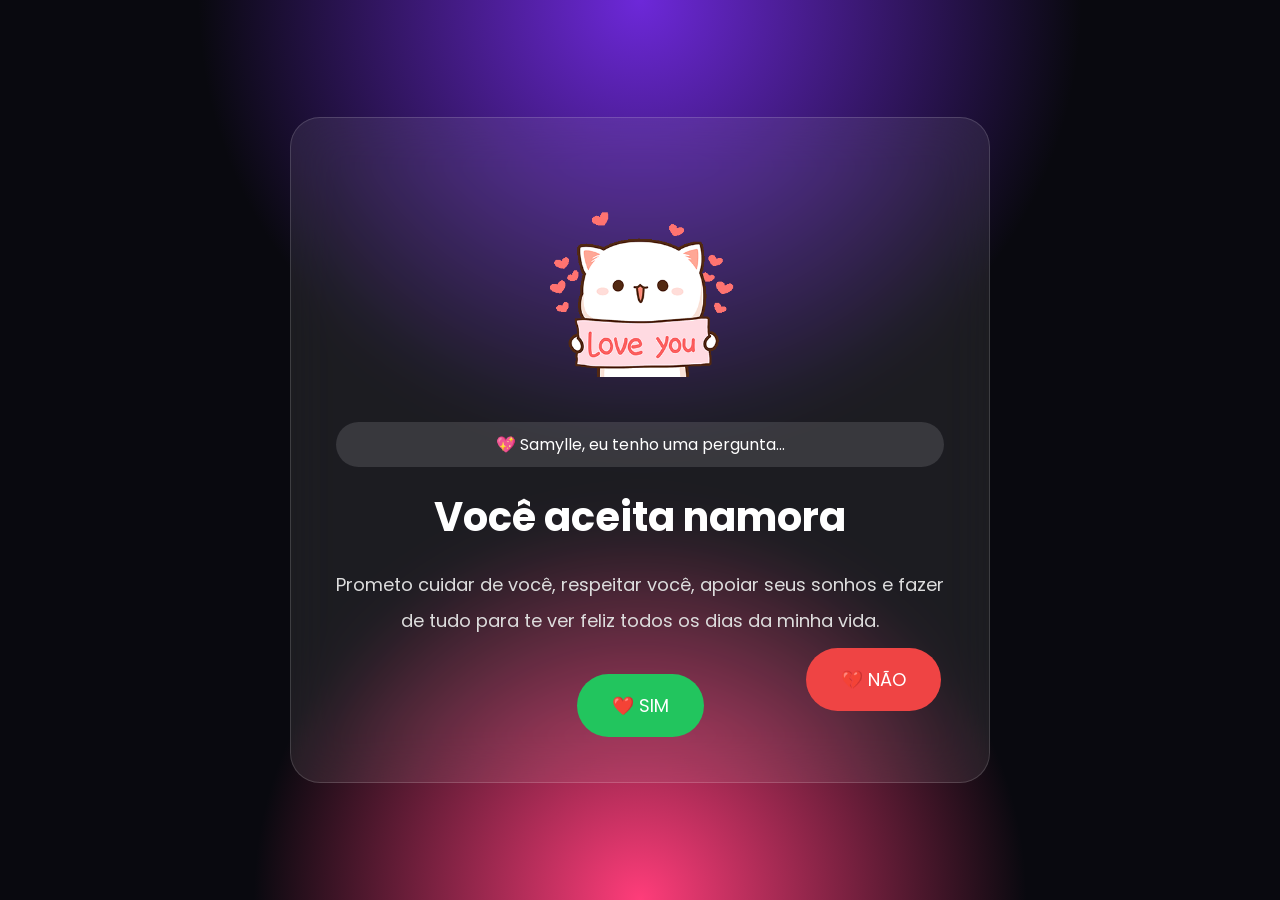
<file: pedido.html>
<!DOCTYPE html>
<html lang="pt-BR">

<head>

    <meta charset="UTF-8">

    <meta name="viewport" content="width=device-width, initial-scale=1.0">

    <title>Uma Pergunta Muito Especial ❤️</title>

    <link rel="preconnect" href="https://fonts.googleapis.com">

    <link href="https://fonts.googleapis.com/css2?family=Poppins:wght@300;400;500;700&display=swap" rel="stylesheet">

    <link rel="stylesheet" href="css/pedido.css">

</head>

<body>

    <div class="background"></div>

    <div id="hearts"></div>

    <main class="card" id="card">

        <img style="margin-top: 40px;" src="assets/ursinho.gif" class="urso">

        <span class="badge">
            💖 Samylle, eu tenho uma pergunta...
        </span>

        <h1 id="titulo"></h1>

        <p id="texto"></p>

        <div class="botoes">

            <button id="sim">
                ❤️ SIM
            </button>



        </div>

    </main>

    <button id="nao">
        💔 NÃO
    </button>


   



    <script src="js/pedido.js"></script>
   

</body>

</html>
</file>
<file: css/pedido.css>
*{

    margin:0;
    padding:0;
    box-sizing:border-box;
    font-family:Poppins,sans-serif;

}

body{

    background:#09090f;

    min-height:100vh;

    display:flex;

    justify-content:center;

    align-items:center;

    overflow:hidden;

}

.background{

    position:fixed;
    inset:0;

    background:

    radial-gradient(circle at top,#6d28d9 0%,transparent 40%),

    radial-gradient(circle at bottom,#ff3d7a 0%,transparent 35%),

    #09090f;

}

.card{

    width:700px;

    padding:45px;

    border-radius:30px;

    background:rgba(255,255,255,.08);

    backdrop-filter:blur(25px);

    border:1px solid rgba(255,255,255,.15);

    text-align:center;

    color:white;

    animation:aparecer .8s;

}

.urso{

    width:230px;

    margin-bottom:25px;

}

.badge{

    display:flex;

    padding:10px 22px;

    border-radius:999px;

    background:rgba(255,255,255,.12);

    margin-bottom: 20px;

    justify-content: center;
    

}

h1{

    font-size:40px;

    margin-bottom:20px;

}

p{

    color:#ddd;

    font-size:18px;

    line-height:2;

}

.botoes{

    margin-top:35px;

    display:flex;

    justify-content:center;

    gap:20px;

}

button{

    border:none;

    border-radius:999px;

    padding:18px 35px;

    font-size:18px;

    cursor:pointer;

}

#sim{

    background:#22c55e;

    color:white;

}

#nao{

    background:#ef4444;

    color:white;

    position:fixed;

}

.sucesso{

    position:fixed;

    inset:0;

    display:none;

    justify-content:center;

    align-items:center;

    flex-direction:column;

    color:white;

    background:#09090f;

}

.gifFinal{

    width:350px;

}

@keyframes aparecer{

    from{

        opacity:0;
        transform:scale(.8);

    }

    to{

        opacity:1;
        transform:scale(1);

    }

}

/*=========================
      FLASH
=========================*/

#flash{

    position:fixed;

    inset:0;

    background:white;

    opacity:0;

    pointer-events:none;

}

.flash{

    animation:flash .6s;

}

@keyframes flash{

    0%{opacity:0;}

    50%{opacity:.9;}

    100%{opacity:0;}

}

/*=========================
     CORAÇÕES
=========================*/

.coracao{

    position:fixed;

    font-size:28px;

    animation:subir 5s linear forwards;

}

@keyframes subir{

    from{

        transform:translateY(100vh);

        opacity:1;

    }

    to{

        transform:translateY(-120vh);

        opacity:0;

    }

}

/*=========================
       GALERIA
=========================*/

#galeria{

    display:none;

    position:fixed;

    inset:0;

    background:#09090f;

    justify-content:center;

    align-items:center;

    flex-direction:column;

}

#galeria h1{

    color:white;

    margin-bottom:40px;

}

.slider{

    display:flex;

    gap:25px;

    overflow-x:auto;

    padding:20px;

}

.slider img{

    width:280px;

    border-radius:20px;

    transition:.3s;

}

.slider img:hover{

    transform:scale(1.05);

}

.mouseHeart{

    position:fixed;

    pointer-events:none;

    font-size:18px;

    animation:heartFade .9s forwards;

}

@keyframes heartFade{

    from{

        opacity:1;

        transform:translateY(0) scale(1);

    }

    to{

        opacity:0;

        transform:translateY(-40px) scale(1.8);

    }

}
</file>
